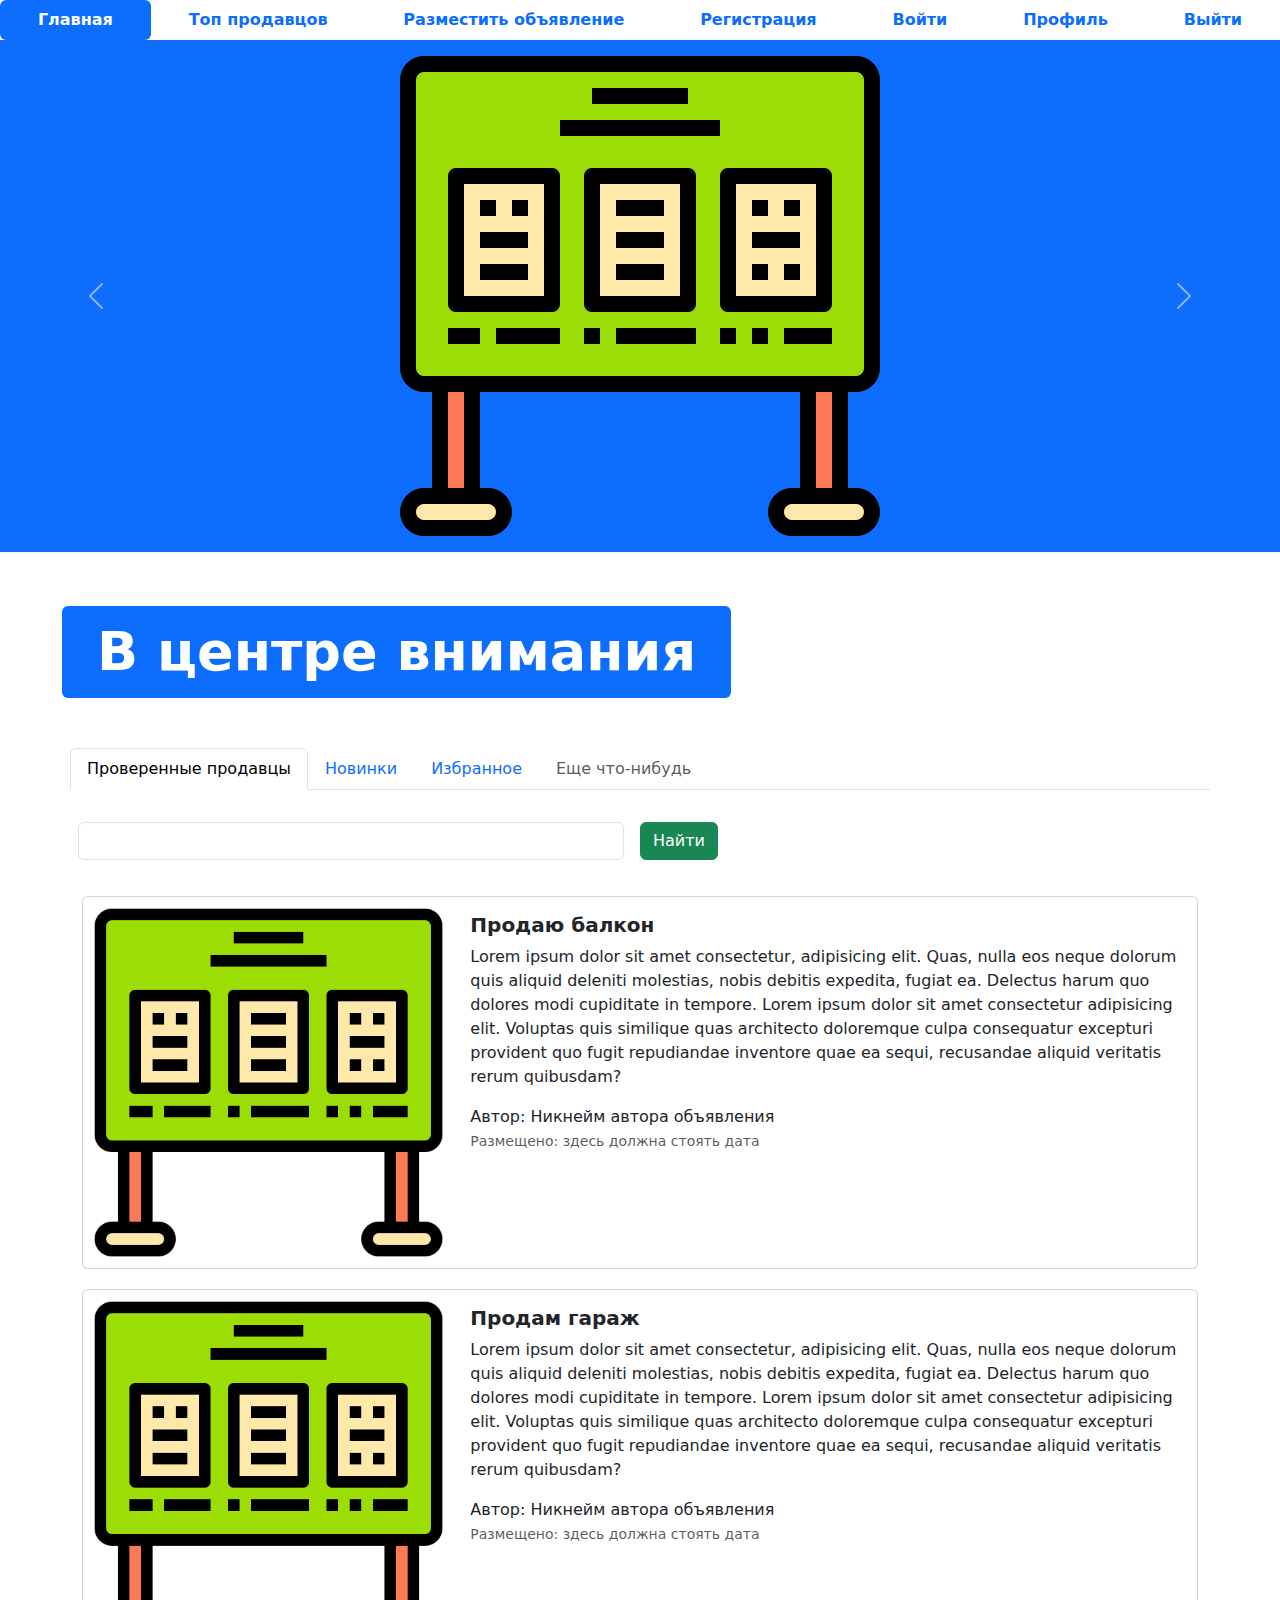
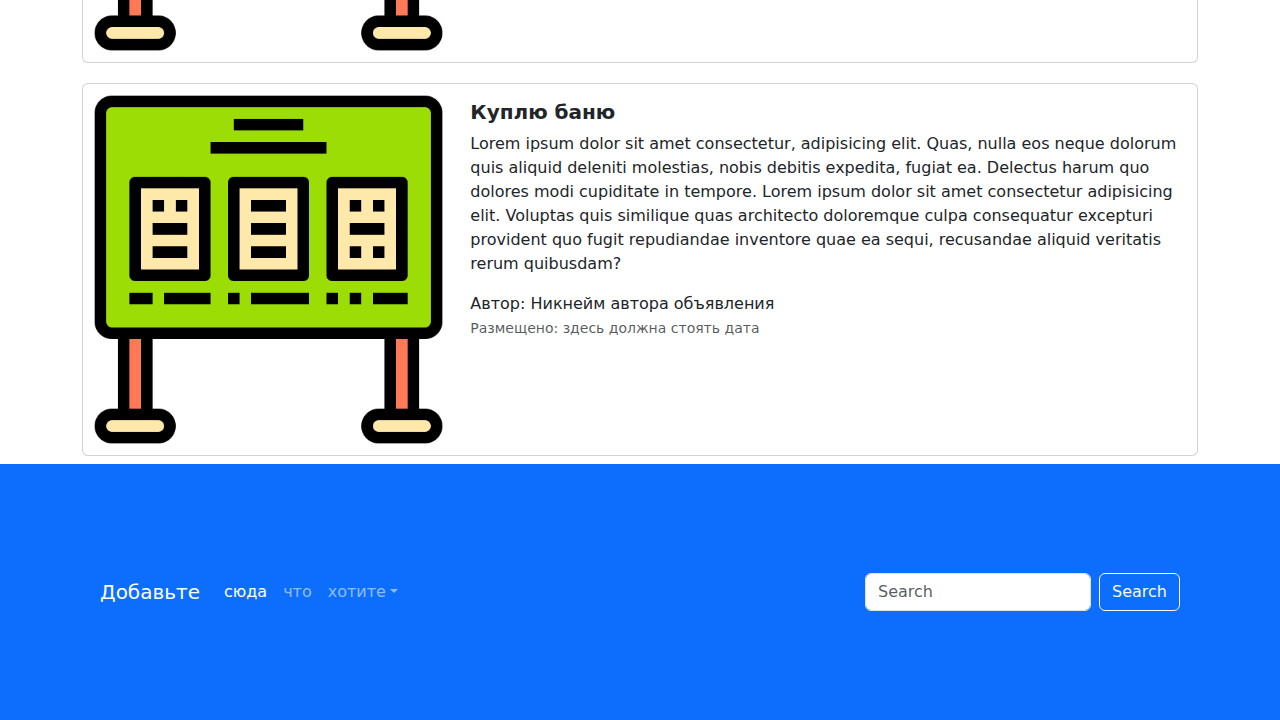
<file: site/site/index.html>
<!DOCTYPE html>
<html lang="en">

<head>
  <meta charset="UTF-8">
  <meta http-equiv="X-UA-Compatible" content="IE=edge">
  <meta name="viewport" content="width=device-width, initial-scale=1.0">
  <link rel="shortcut icon" href="img/favicon.ico" type="image/x-icon">
  <link href="css/bootstrap.min.css" rel="stylesheet">
  <link rel="stylesheet" href="css/fontello.css">
  <title>Index</title>
</head>

<body>
<ul class="nav nav-pills sticky-top bg-white nav-fill">
  <li class="nav-item">
    <a class="nav-link active" aria-current="page" href="index.html">
      <span style="font-weight: bold;">Главная</span>
    </a>
  </li>
  <li class="nav-item">
    <a class="nav-link" href="top-sellers.html"><span style="font-weight: bold;">Топ продавцов</span>
    </a>
  </li>
  <li class="nav-item">
    <a class="nav-link" href="advertisement-post.html">
      <span style="font-weight: bold;">Разместить объявление</span>
    </a>
  </li>
  <li class="nav-item">
    <a class="nav-link" href="register.html">
      <span style="font-weight: bold;">Регистрация</span>
    </a>
  </li>
  <li class="nav-item">
    <a class="nav-link" href="login.html">
      <span style="font-weight: bold;">Войти</span>
    </a>
  </li>
  <li class="nav-item">
    <a class="nav-link" href="profile.html">
      <span style="font-weight: bold;">Профиль</span>
    </a>
  </li>
  <li class="nav-item">
    <a class="nav-link" href="#">
      <span style="font-weight: bold;">Выйти</span>
    </a>
  </li>
</ul>

<div id="carouselExampleControls" class="carousel slide bg-primary" data-bs-ride="carousel">
  <div class="carousel-inner">
    <div class="carousel-item active">
      <img src="img/adv.png" class="mx-auto d-block w-33" alt="...">
    </div>
    <div class="carousel-item">
      <img src="img/adv.png" class="mx-auto d-block w-33" alt="...">
    </div>
    <div class="carousel-item">
      <img src="img/adv.png" class="mx-auto d-block w-33" alt="...">
    </div>
  </div>
  <button class="carousel-control-prev" type="button" data-bs-target="#carouselExampleControls" data-bs-slide="prev">
    <span class="carousel-control-prev-icon" aria-hidden="true"></span>
    <span class="visually-hidden">Предыдущий</span>
  </button>
  <button class="carousel-control-next" type="button" data-bs-target="#carouselExampleControls" data-bs-slide="next">
    <span class="carousel-control-next-icon" aria-hidden="true"></span>
    <span class="visually-hidden">Следующий</span>
  </button>
</div>
<div class="container" style="margin: 50px;">
  <div class="display-2">
    <span class="badge bg-primary">В центре внимания</span>
  </div>
</div>
<div class="container">
  <div class="row">
    <ul class="nav nav-tabs bg-white">
      <li class="nav-item">
        <a class="nav-link active" aria-current="page" href="#">Проверенные продавцы</a>
      </li>
      <li class="nav-item">
        <a class="nav-link" href="#">Новинки</a>
      </li>
      <li class="nav-item">
        <a class="nav-link" href="#">Избранное</a>
      </li>
      <li class="nav-item">
        <a class="nav-link disabled" href="#" tabindex="-1" aria-disabled="true">Еще что-нибудь</a>
      </li>
    </ul>
    <form class="row g-3">
      <div class="col-auto w-50">
        <input type="text" class="form-control">
      </div>
      <div class="col-auto">
        <button type="submit" class="btn btn-success mb-3">Найти</button>
      </div>
    </form>
  </div>
  <div class="col">
    <div class="card mb-2" style="max-width: 1200px; margin-top: 20px;">
      <div class="row g-0">
        <div class="col-md-4">
          <a href="advertisement.html" class="nav-link">
            <img src="img/adv.png" class="img-fluid rounded-start" alt="Card title">
          </a>
        </div>
        <div class="col-md-8">
          <div class="card-body">
            <h5 class="card-title">
              <a href="advertisement.html" class="nav-link"><strong>Продаю балкон</strong></a>
            </h5>
            <a href="advertisement.html" class="nav-link">
              <p class="card-text">
                Lorem ipsum dolor sit amet consectetur, adipisicing elit. Quas, nulla eos neque dolorum quis aliquid
                deleniti molestias, nobis debitis expedita, fugiat ea. Delectus harum quo dolores modi cupiditate in
                tempore. Lorem ipsum dolor sit amet consectetur adipisicing elit. Voluptas quis similique quas
                architecto doloremque culpa consequatur excepturi provident quo fugit repudiandae inventore quae ea
                sequi, recusandae aliquid veritatis rerum quibusdam?
              </p>
              <span>Автор: Никнейм автора объявления</span>
              <p class="card-text"><small class="text-muted">Размещено: здесь должна стоять дата</small></p>
            </a>
          </div>
        </div>
      </div>
    </div>
    <div class="card mb-2" style="max-width: 1200px; margin-top: 20px;">
      <div class="row g-0">
        <div class="col-md-4">
          <a href="advertisement.html" class="nav-link">
            <img src="img/adv.png" class="img-fluid rounded-start" alt="Card title">
          </a>
        </div>
        <div class="col-md-8">
          <div class="card-body">
            <h5 class="card-title">
              <a href="advertisement.html" class="nav-link"><strong>Продам гараж</strong></a>
            </h5>
            <a href="advertisement.html" class="nav-link">
              <p class="card-text">
                Lorem ipsum dolor sit amet consectetur, adipisicing elit. Quas, nulla eos neque dolorum quis aliquid
                deleniti molestias, nobis debitis expedita, fugiat ea. Delectus harum quo dolores modi cupiditate in
                tempore. Lorem ipsum dolor sit amet consectetur adipisicing elit. Voluptas quis similique quas
                architecto doloremque culpa consequatur excepturi provident quo fugit repudiandae inventore quae ea
                sequi, recusandae aliquid veritatis rerum quibusdam?
              </p>
              <span>Автор: Никнейм автора объявления</span>
              <p class="card-text"><small class="text-muted">Размещено: здесь должна стоять дата</small></p>
            </a>
          </div>
        </div>
      </div>
    </div>
    <div class="card mb-2" style="max-width: 1200px; margin-top: 20px;">
      <div class="row g-0">
        <div class="col-md-4">
          <a href="advertisement.html" class="nav-link">
            <img src="img/adv.png" class="img-fluid rounded-start" alt="Card title">
          </a>
        </div>
        <div class="col-md-8">
          <div class="card-body">
            <h5 class="card-title">
              <a href="advertisement.html" class="nav-link"><strong>Куплю баню</strong></a>
            </h5>
            <a href="advertisement.html" class="nav-link">
              <p class="card-text">
                Lorem ipsum dolor sit amet consectetur, adipisicing elit. Quas, nulla eos neque dolorum quis aliquid
                deleniti molestias, nobis debitis expedita, fugiat ea. Delectus harum quo dolores modi cupiditate in
                tempore. Lorem ipsum dolor sit amet consectetur adipisicing elit. Voluptas quis similique quas
                architecto doloremque culpa consequatur excepturi provident quo fugit repudiandae inventore quae ea
                sequi, recusandae aliquid veritatis rerum quibusdam?
              </p>
              <span>Автор: Никнейм автора объявления</span>
              <p class="card-text"><small class="text-muted">Размещено: здесь должна стоять дата</small></p>
            </a>
          </div>
        </div>
      </div>
    </div>
  </div>
</div>
<footer style="padding: 100px;" class="bg-primary">
  <nav class="navbar navbar-expand-sm navbar-dark">
    <a class="navbar-brand" href="#">Добавьте</a>
    <button class="navbar-toggler d-lg-none" type="button" data-bs-toggle="collapse"
            data-bs-target="#collapsibleNavId" aria-controls="collapsibleNavId" aria-expanded="false"
            aria-label="Toggle navigation"></button>
    <div class="collapse navbar-collapse" id="collapsibleNavId">
      <ul class="navbar-nav me-auto mt-2 mt-lg-0">
        <li class="nav-item">
          <a class="nav-link active" href="#" aria-current="page">сюда<span
                  class="visually-hidden">(current)</span></a>
        </li>
        <li class="nav-item">
          <a class="nav-link" href="#">что</a>
        </li>
        <li class="nav-item dropdown">
          <a class="nav-link dropdown-toggle" href="#" id="dropdownId" data-bs-toggle="dropdown" aria-haspopup="true"
             aria-expanded="false">хотите</a>
          <div class="dropdown-menu" aria-labelledby="dropdownId">
            <a class="dropdown-item" href="#">например</a>
            <a class="dropdown-item" href="#">ссылки на социальные сети</a>
          </div>
        </li>
      </ul>
      <form class="d-flex my-2 my-lg-0">
        <input class="form-control me-sm-2" type="text" placeholder="Search">
        <button class="btn btn-outline-light my-2 my-sm-0" type="submit">Search</button>
      </form>
    </div>
  </nav>
</footer>
<script src="js/bootstrap.bundle.min.js"></script>
</body>

</html>
</file>
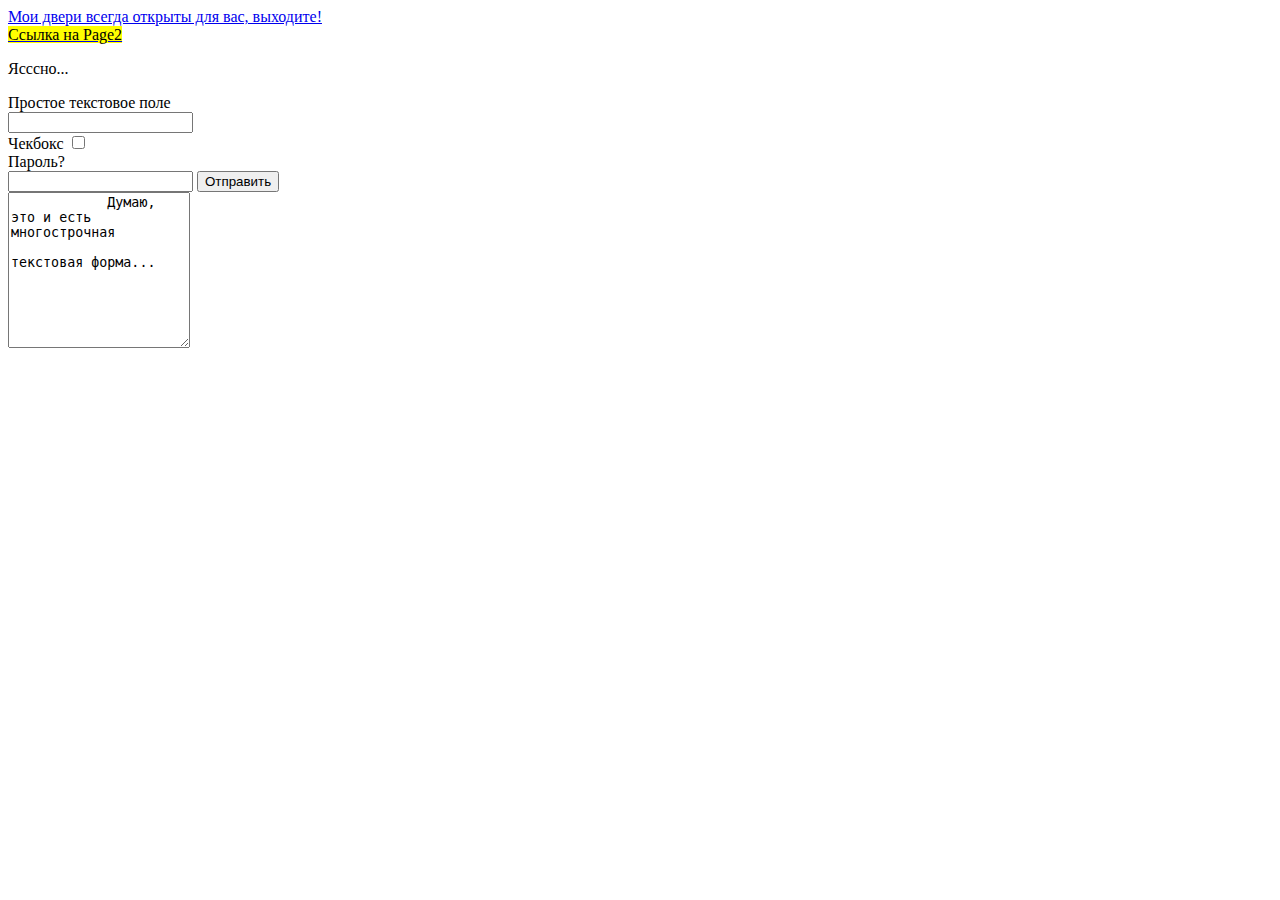
<file: lesson3/page1.html>
<!DOCTYPE html>
<html lang="en">
<head>
    <meta charset="utf-8">
    <meta name="viewport" content="width=device-width, initial-scale=1">
    <title>Page1</title>
    <link href="https://cdn.jsdelivr.net/npm/bootstrap@5.3.0/dist/css/bootstrap.min.css" rel="stylesheet" integrity="sha384-9ndCyUaIbzAi2FUVXJi0CjmCapSmO7SnpJef0486qhLnuZ2cdeRhO02iuK6FUUVM" crossorigin="anonymous">
  </head>
<nav class="navbar bg-body-tertiary">
    <div class="container-fluid">
    <a class="navbar-brand" href="#">Мои двери всегда открыты для вас, выходите!</a>
    </div>
  </nav>
<body>
    <a  class="link-underline-danger" href="page2.html" target="_blank"><mark>Ссылка на Page2</mark></a> 
    <p class="lead">
        Ясссно...
    </p>
    <form action=""> 
        <label for="field1">Простое текстовое поле</label>
        <br>
        <input class="form-control form-control-lg" id="field1" type="text">
        <br>
        <label for="field2">Чекбокс</label>
        <input  class="form-check-input" id="field2" type="checkbox">
        <br>
        <label for="field3">Пароль?</label>
        <br>
        <input class="form-control form-control-sm" id="field3" type="password">
        <input class="btn btn-danger" type="button" value="Отправить">
        <br>
        <textarea rows="10" cols="20">
            Думаю, это и есть многострочная 
                   текстовая форма...
        </textarea>
    </form>
</body>
</html>
</file>
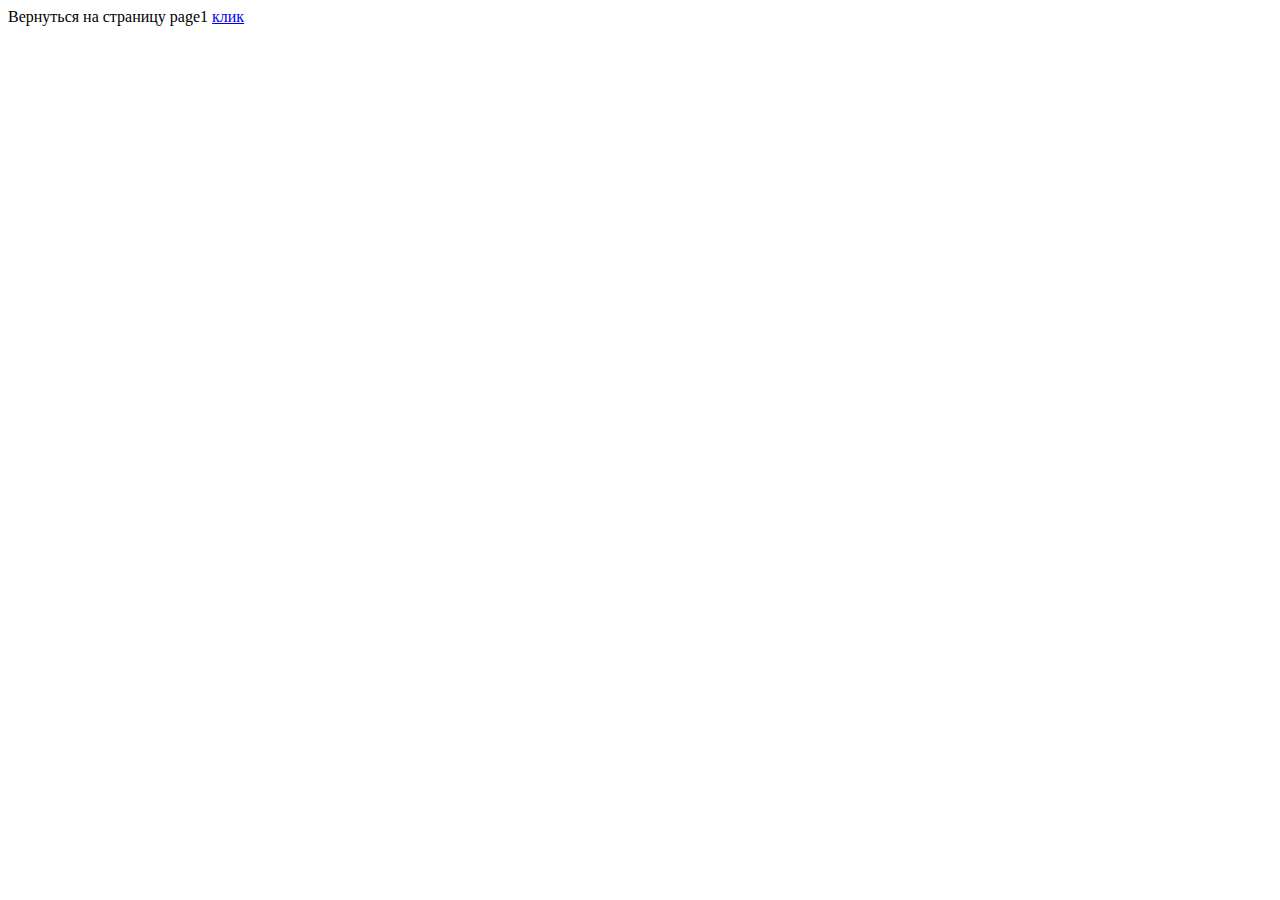
<file: lesson3/page2.html>
<!DOCTYPE html>
<html lang="en">
<head>
    <meta charset="UTF-8">
    <meta http-equiv="X-UA-Compatible" content="IE=edge">
    <meta name="viewport" content="width=device-width, initial-scale=1.0">
    <title>Page2</title>
</head>
<body>
    Вернуться на страницу page1 <a href="page1.html">клик</a>
</body>
</html>
</file>
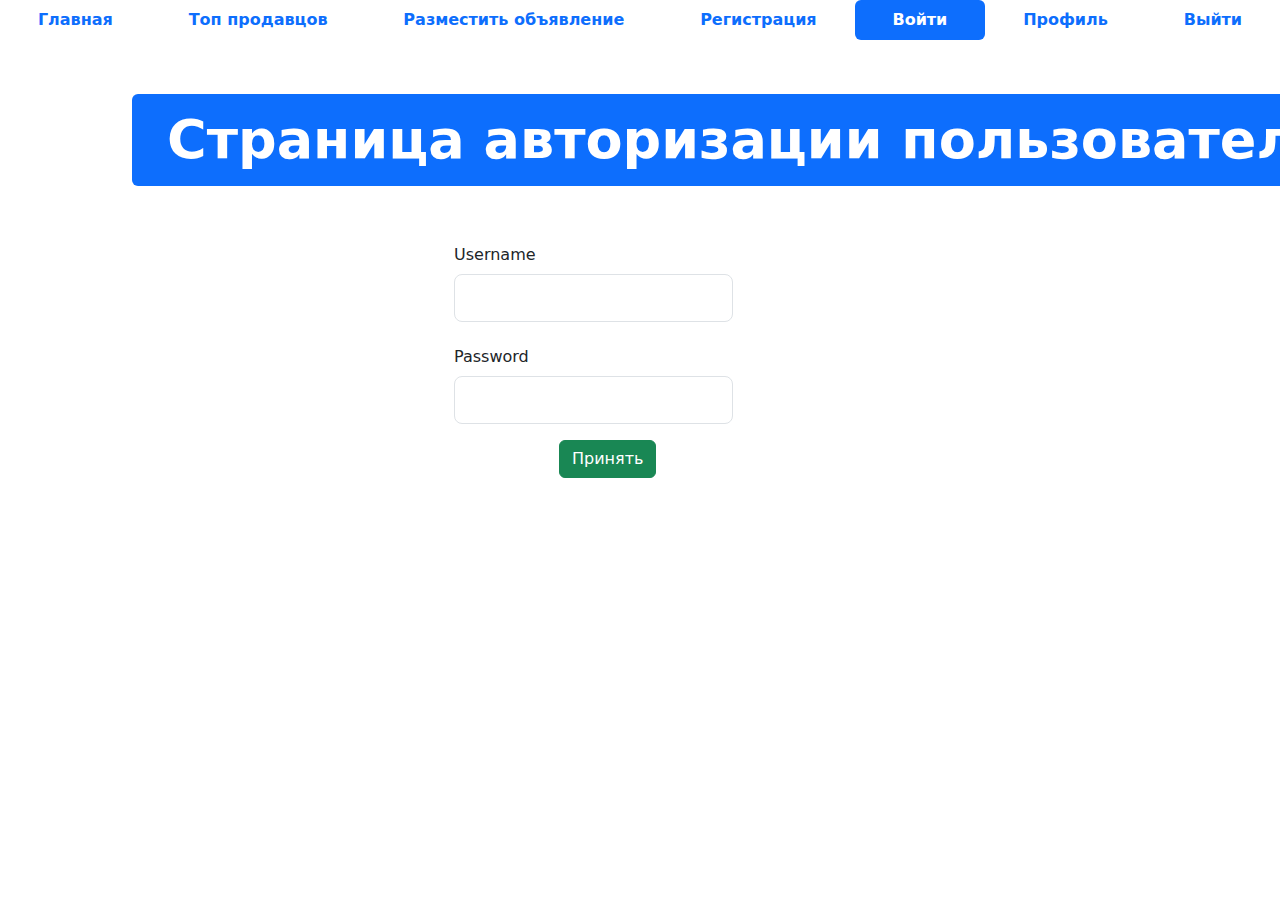
<file: site/site/login.html>
<!DOCTYPE html>
<html lang="en">

<head>
  <meta charset="UTF-8">
  <meta http-equiv="X-UA-Compatible" content="IE=edge">
  <meta name="viewport" content="width=device-width, initial-scale=1.0">
  <link rel="shortcut icon" href="img/favicon.ico" type="image/x-icon">
  <link href="css/bootstrap.min.css" rel="stylesheet">
  <link rel="stylesheet" href="css/fontello.css">
  <title>Login</title>
</head>

<body>


  <ul class="nav nav-pills sticky-top bg-white nav-fill">
    <li class="nav-item">
      <a class="nav-link" href="index.html">
        <span style="font-weight: bold;">Главная</span>
      </a>
    </li>
    <li class="nav-item">
      <a class="nav-link" href="top-sellers.html"><span style="font-weight: bold;">Топ продавцов</span>
      </a>
    </li>
    <li class="nav-item">
      <a class="nav-link" href="advertisement-post.html">
        <span style="font-weight: bold;">Разместить объявление</span>
      </a>
    </li>
    <li class="nav-item">
      <a class="nav-link" href="register.html">
        <span style="font-weight: bold;">Регистрация</span>
      </a>
    </li>
    <li class="nav-item">
      <a class="nav-link active" aria-current="page" href="login.html">
        <span style="font-weight: bold;">Войти</span>
      </a>
    </li>
    <li class="nav-item">
      <a class="nav-link" href="profile.html">
        <span style="font-weight: bold;">Профиль</span>
      </a>
    </li>
    <li class="nav-item">
      <a class="nav-link" href="#">
        <span style="font-weight: bold;">Выйти</span>
      </a>
    </li>
  </ul>
  <div class="container">
  <div class="row">
    <div class="col-8" style="margin: 50px;">
      <div class="display-2">
        <span class="badge bg-primary">Страница авторизации пользователя</span>
      </div>
    </div>
  </div>
    <form method="post">
      <div class="row mb-3">
        <div class="col">
          <label class="col-sm-4 col-form-label offset-4">Username</label>
          <div class="col-sm-4 offset-4 w-25">
            <input type="text" class="form-control form-control-lg">
          </div>
        </div>
      </div>
      <div class="row mb-3">
        <div class="col">
          <label class="col-sm-4 col-form-label offset-4">Password</label>
          <div class="col-sm-4 offset-4 w-25">
            <input type="password" class="form-control form-control-lg">
          </div>
        </div>
      </div>
      <div class="row mb-3 offset-sm-5">
        <div class="col">
          <button type="submit" class="btn btn-success">Принять</button>
        </div>
      </div>
    </form>
  </div>
  <script src="js/bootstrap.bundle.min.js"></script>
</body>
</html>
</file>
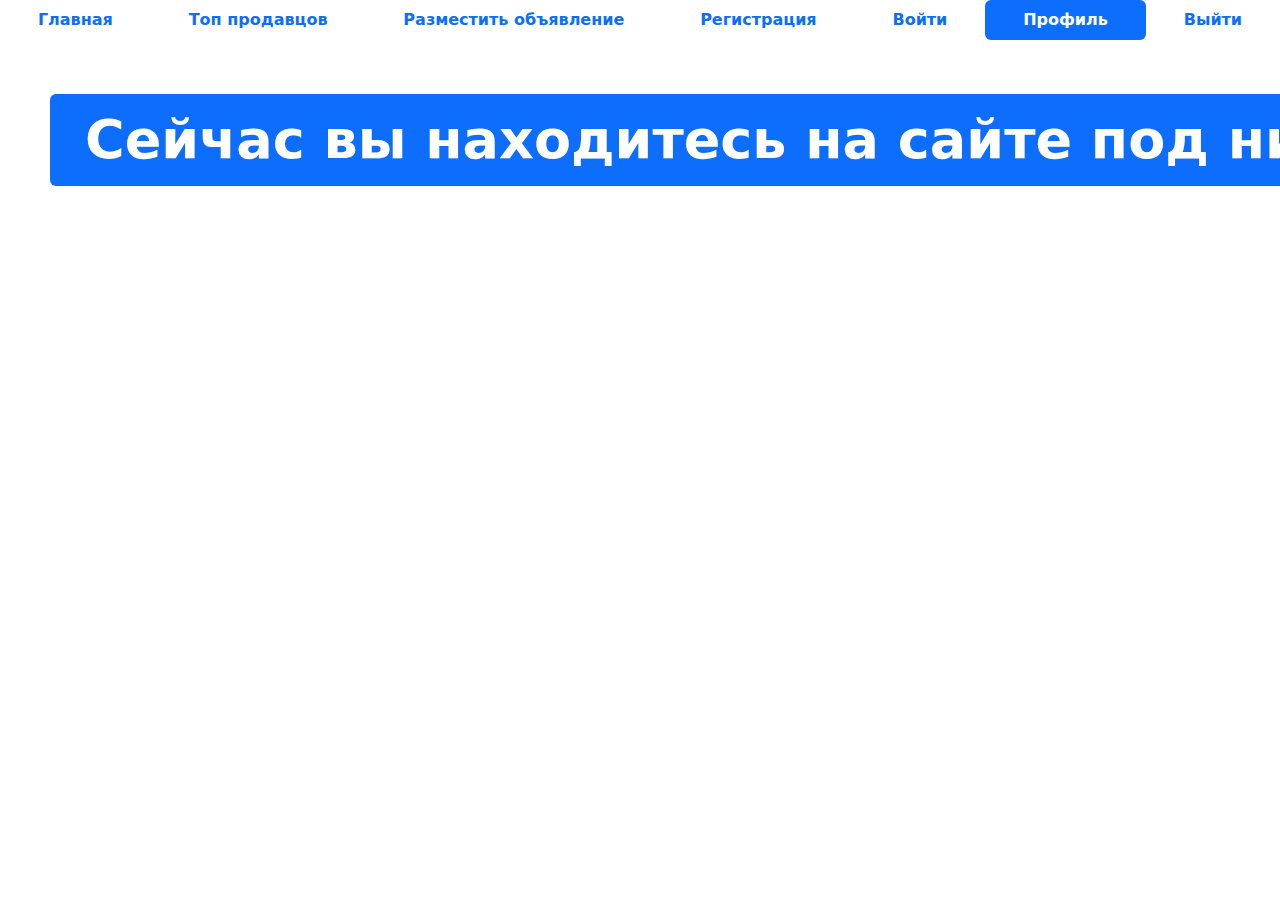
<file: site/site/profile.html>
<!DOCTYPE html>
<html lang="en">

<head>
  <meta charset="UTF-8">
  <meta http-equiv="X-UA-Compatible" content="IE=edge">
  <meta name="viewport" content="width=device-width, initial-scale=1.0">
  <link rel="shortcut icon" href="img/favicon.ico" type="image/x-icon">
  <link href="css/bootstrap.min.css" rel="stylesheet">
  <link rel="stylesheet" href="css/fontello.css">
  <title>Profile</title>
</head>

<body>
  <ul class="nav nav-pills sticky-top bg-white nav-fill">
    <li class="nav-item">
      <a class="nav-link" href="index.html">
        <span style="font-weight: bold;">Главная</span>
      </a>
    </li>
    <li class="nav-item">
      <a class="nav-link" href="top-sellers.html"><span style="font-weight: bold;">Топ продавцов</span>
      </a>
    </li>
    <li class="nav-item">
      <a class="nav-link" href="advertisement-post.html">
        <span style="font-weight: bold;">Разместить объявление</span>
      </a>
    </li>
    <li class="nav-item">
      <a class="nav-link" href="register.html">
        <span style="font-weight: bold;">Регистрация</span>
      </a>
    </li>
    <li class="nav-item">
      <a class="nav-link" href="login.html">
        <span style="font-weight: bold;">Войти</span>
      </a>
    </li>
    <li class="nav-item">
      <a class="nav-link active" aria-current="page" href="profile.html">
        <span style="font-weight: bold;">Профиль</span>
      </a>
    </li>
    <li class="nav-item">
      <a class="nav-link" href="#">
        <span style="font-weight: bold;">Выйти</span>
      </a>
    </li>
  </ul>
<div class="col" style="margin: 50px;">
  <div class="display-2">
    <span class="badge bg-primary">Сейчас вы находитесь на сайте под ником "username".</span>
  </div>
</div>
<script src="js/bootstrap.bundle.min.js"></script>
</body>
</html>
</file>
<file: site/site/css/fontello.css>
@font-face {
  font-family: 'fontello';
  src: url('../font/fontello.eot?42172333');
  src: url('../font/fontello.eot?42172333#iefix') format('embedded-opentype'),
       url('../font/fontello.woff2?42172333') format('woff2'),
       url('../font/fontello.woff?42172333') format('woff'),
       url('../font/fontello.ttf?42172333') format('truetype'),
       url('../font/fontello.svg?42172333#fontello') format('svg');
  font-weight: normal;
  font-style: normal;
}
/* Chrome hack: SVG is rendered more smooth in Windozze. 100% magic, uncomment if you need it. */
/* Note, that will break hinting! In other OS-es font will be not as sharp as it could be */
/*
@media screen and (-webkit-min-device-pixel-ratio:0) {
  @font-face {
    font-family: 'fontello';
    src: url('../font/fontello.svg?42172333#fontello') format('svg');
  }
}
*/
 
 [class^="icon-"]:before, [class*=" icon-"]:before {
  font-family: "fontello";
  font-style: normal;
  font-weight: normal;
  speak: never;
 
  display: inline-block;
  text-decoration: inherit;
  width: 1em;
  margin-right: .2em;
  text-align: center;
  /* opacity: .8; */
 
  /* For safety - reset parent styles, that can break glyph codes*/
  font-variant: normal;
  text-transform: none;
 
  /* fix buttons height, for twitter bootstrap */
  line-height: 1em;
 
  /* Animation center compensation - margins should be symmetric */
  /* remove if not needed */
  margin-left: .2em;
 
  /* you can be more comfortable with increased icons size */
  /* font-size: 120%; */
 
  /* Font smoothing. That was taken from TWBS */
  -webkit-font-smoothing: antialiased;
  -moz-osx-font-smoothing: grayscale;
 
  /* Uncomment for 3D effect */
  /* text-shadow: 1px 1px 1px rgba(127, 127, 127, 0.3); */
}
 
.icon-phone:before { content: '\e800'; } /* '' */
.icon-location:before { content: '\e801'; } /* '' */
.icon-heart:before { content: '\e802'; } /* '' */
.icon-upload-cloud-outline:before { content: '\e803'; } /* '' */
.icon-chart-bar:before { content: '\e804'; } /* '' */
.icon-help:before { content: '\e805'; } /* '' */
.icon-thumbs-up:before { content: '\e806'; } /* '' */
.icon-group:before { content: '\e807'; } /* '' */
.icon-down-open:before { content: '\e808'; } /* '' */
.icon-left-open:before { content: '\e809'; } /* '' */
.icon-right-open:before { content: '\e80a'; } /* '' */
.icon-up-open:before { content: '\e80b'; } /* '' */
.icon-down-dir:before { content: '\e80c'; } /* '' */
.icon-up-dir:before { content: '\e80d'; } /* '' */
.icon-left-dir:before { content: '\e80e'; } /* '' */
.icon-right-dir:before { content: '\e80f'; } /* '' */
.icon-twitter:before { content: '\f099'; } /* '' */
.icon-facebook:before { content: '\f09a'; } /* '' */
.icon-github-circled:before { content: '\f09b'; } /* '' */
.icon-list-numbered:before { content: '\f0cb'; } /* '' */
.icon-mail-alt:before { content: '\f0e0'; } /* '' */
.icon-mobile:before { content: '\f10b'; } /* '' */
.icon-code:before { content: '\f121'; } /* '' */
.icon-rouble:before { content: '\f158'; } /* '' */
.icon-youtube-play:before { content: '\f16a'; } /* '' */
.icon-instagram:before { content: '\f16d'; } /* '' */
.icon-vkontakte:before { content: '\f189'; } /* '' */
.icon-file-video:before { content: '\f1c8'; } /* '' */
.icon-paper-plane:before { content: '\f1d8'; } /* '' */
.icon-chart-line:before { content: '\f201'; } /* '' */
</file>
